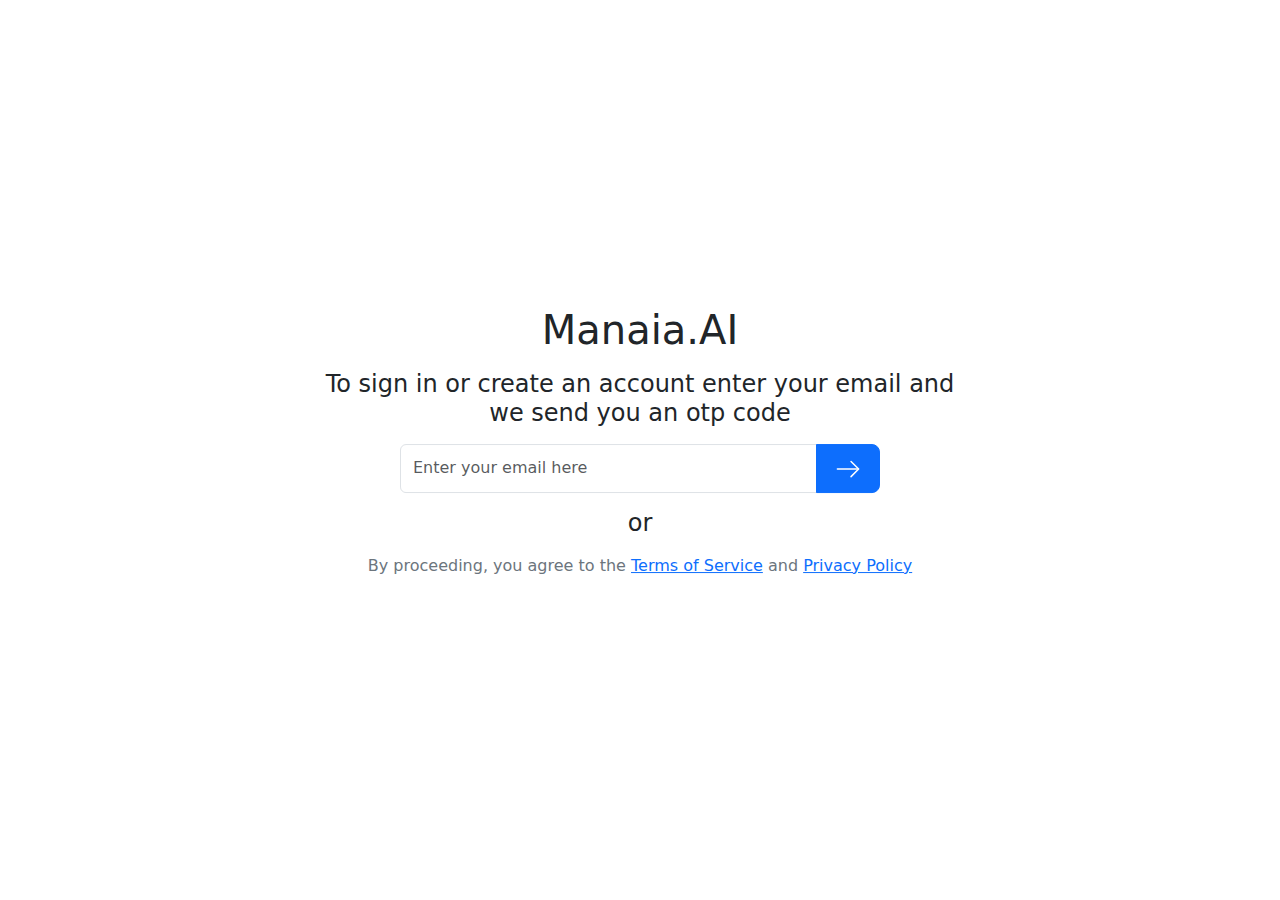
<file: index.html>
<!DOCTYPE html>
<html lang="en" data-bs-theme="light">
<head>
    <meta charset="UTF-8">
    <meta name="viewport" content="width=device-width, initial-scale=1.0">
    <meta name="google-signin-client_id" content="282927322460-brg0l9cmge60sd1cut8uaen56uqvp016.apps.googleusercontent.com">
    <title>Manaia.AI | Login</title>
    <link rel="stylesheet" href="static/css/style.css">
    <script src="https://accounts.google.com/gsi/client" async></script>
    <script src="https://apis.google.com/js/platform.js" async defer></script>
    <script src="static/js/jquery-3.7.1.js"></script>
    <script src="static/js/script.js"></script>
    <!--- Bootstrap Local --->
    <link rel="stylesheet" href="static/bootstrap-5.3.3-dist/css/bootstrap.css">
    <script src="static/bootstrap-5.3.3-dist/js/bootstrap.js"></script>
    <!---
    Bootstrap CDN
    <script src="static/bootstrap-5.3.3-dist/js/bootstrap.bundle.js"></script>
    <script src="https://cdn.jsdelivr.net/npm/bootstrap@5.3.3/dist/js/bootstrap.bundle.min.js" integrity="sha384-YvpcrYf0tY3lHB60NNkmXc5s9fDVZLESaAA55NDzOxhy9GkcIdslK1eN7N6jIeHz" crossorigin="anonymous"></script>
    <link href="https://cdn.jsdelivr.net/npm/bootstrap@5.3.3/dist/css/bootstrap.min.css" rel="stylesheet" integrity="sha384-QWTKZyjpPEjISv5WaRU9OFeRpok6YctnYmDr5pNlyT2bRjXh0JMhjY6hW+ALEwIH" crossorigin="anonymous">
    --->
    <style>
    </style>
    <script>
    </script>
</head>
<body class="container">
    <div class="position-absolute start-50 top-50 translate-middle">
        <header>
            <h1>
                <p>
                    Manaia.AI
                </p>
            </h1>
        </header>
        <h4>
            <p>
                <p>
                    To sign in or create an account enter your email and we send you an otp code
                </p>
                <p>
                    <div class="input-group mb-3 mx-auto w-75">
                        <input type="email" class="form-control" id="email" placeholder="Enter your email here">
                        <a href="#" role="button" class="btn btn-primary btn-lg">
                            <svg style="width: 100%; height: 100%px;" width="30" height="30" viewBox="0 0 30 30" fill="none" xmlns="http://www.w3.org/2000/svg">
                                <path d="M18.0376 7.4126L25.6251 15.0001L18.0376 22.5876" stroke="currentColor" stroke-width="1.5" stroke-miterlimit="10" stroke-linecap="round" stroke-linejoin="round"></path>
                                <path d="M4.375 15H25.4125" stroke="currentColor" stroke-width="1.5" stroke-miterlimit="10" stroke-linecap="round" stroke-linejoin="round"></path>
                            </svg>
                            <!---
                            --->
                        </a>
                    </div>
                </p>
                <p>
                   or
                </p>
            </p>
        </h4>
        <div class="fx-center w-50">
            <div id="g_id_onload"
                data-client_id="282927322460-brg0l9cmge60sd1cut8uaen56uqvp016.apps.googleusercontent.com"
                data-login_uri="https://alyxxsc.github.io/unit-testing/"
                data-auto_prompt="false">
            </div>
            <div class="g_id_signin"
                data-type="standard"
                data-size="large"
                data-theme="outline"
                data-text="sign_in_with"
                data-shape="rectangular"
                data-logo_alignment="left">
            </div>
        </div>
        <div>
        <!--- Container -->
            <p class="text-secondary">
                By proceeding, you agree to the <a class="link-primary" href="#">Terms of Service</a> and <a class="link-primary" href="#">Privacy Policy</a><br>
            </p>
            <!--- Container -->
    </div>
</body>
</html>
</file>
<file: static/css/style.css>
/*
*/
.container{
    place-content: center;
    vertical-align: middle;
    text-align: center;
    align-items: center;
    display: flexbox;
    align-content: center;
}
.mid-box{
    width: 40%;
}
.fx-center{
    margin-left: auto;
    margin-right: auto;
}
.charbox{
    width: 10%;
    border-radius: 3mm;
    margin: auto;
    display: block;
}
.fx-login-center{
    width: 35%;
    min-width: 30%;
}
.roundedge{
    margin: 3px;
    border-radius: 3mm;
}
</file>
